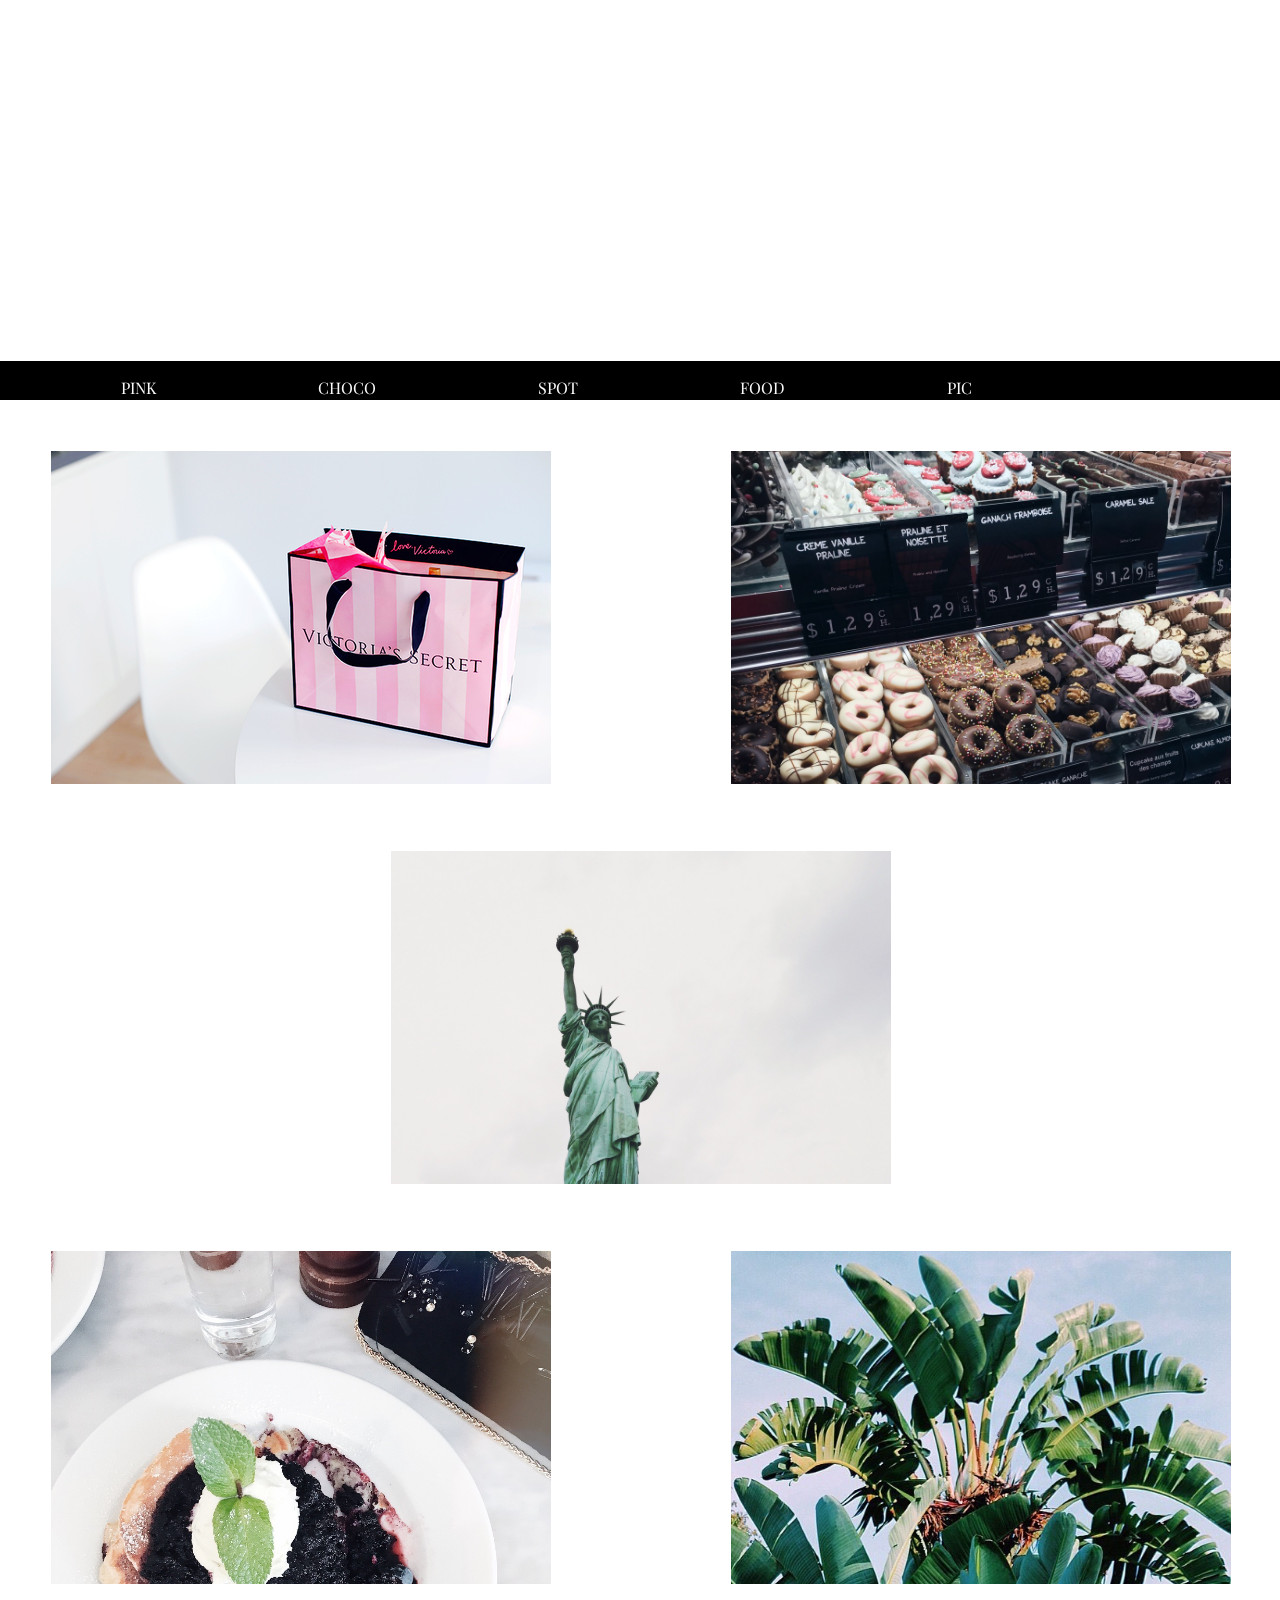
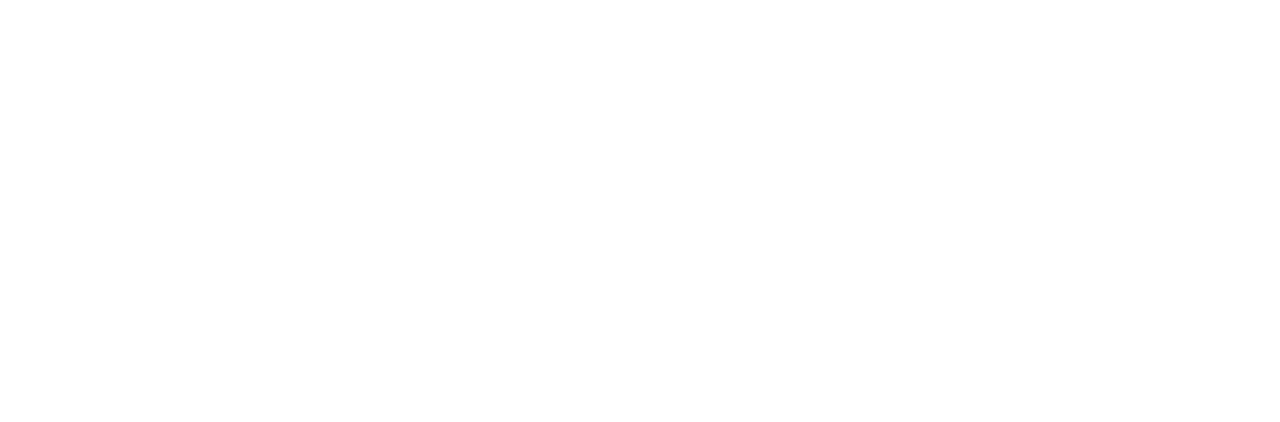
<file: index.html>
<!DOCTYPE html>
<html lang="ja">

<head>
    <meta charset="UTF-8">
    <title>NYC</title>
    <link rel="stylesheet" href="style.css">
    <link href="https://fonts.googleapis.com/css?family=Playfair+Display" rel="stylesheet">
    <link rel="icon" href="favicon.ico" type="image/vnd.microsoft.icon">
    <script src="http://ajax.googleapis.com/ajax/libs/jquery/1.8.0/jquery.min.js"></script>
    <script src="js/jquery.tubular.1.0.js"></script>
    <script>
        $(document).ready(function() {
            $('#top').tubular({
                videoId: 'b9RhwlgWf4s',
                // 埋め込みたいYoutubeのIDを記述します
            });
        });
    </script>
</head>

<body>

    <div id="top">
        <h1>NEW YORK</h1>

        <nav>
            <ul>
                <li>
                    <a href="pink.html">PINK</a>
                </li>
                <li>
                    <a href="#">CHOCO</a>
                </li>
                <li>
                    <a href="spot.html">SPOT</a>
                </li>
                <li>
                    <a href="#">FOOD</a>
                </li>
                <li>
                    <a href="#">PIC</a>
                </li>
            </ul>
        </nav>
    </div>

    <div class="main">

        <div class="content pink">
            <img src="img/vs.JPG" alt="" width="500">
            <div class="caption">
                <h2>victoria's secret</h2>
                <h3>PINK</h3>
            </div>

        </div>

        <div class="content choco">
            <div class="pic">
                <img src="img/choco.JPG" alt="" width="500">
            </div>
            <div class="caption">
                <h2>chocolate</h2>
                <h3>sweets</h3>
            </div>
        </div>

        <div class="content spot">
            <div class="pic">
                <img src="img/spot.JPG" alt="" width="500">
            </div>
            <div class="caption">
                <h2>spot</h2>
                <h3>NYC</h3>
            </div>
        </div>

        <div class="content food">
            <div class="pic">
                <img src="img/food.JPG" alt="" width="500">
            </div>
            <div class="caption">
                <h2>food</h2>
                <h3>cafe</h3>
            </div>
        </div>

        <div class="content photo">
            <div class="pic">
                <img src="img/IMG_3003.JPG" alt="" width="500">
            </div>
            <div class="caption">
                <h2>NEW YORK</h2>
                <h3>PICTURE</h3>
            </div>
        </div>

    </div>

</body>

</html>
</file>
<file: style.css>
*{
    margin: 0;
    
}

#top{
    width: 100%;
    height: 400px;
/*    background: #000 ;*/
    -webkit-background-size: cover;
    background-size: cover;
    position: relative;
}

#top h1{
    color: #fff;
    font-size: 120px;
    text-align: center;
    padding-top: 100px;
    font-family: 'Playfair Display', serif;

}

nav{
    width: 100%;
    overflow: hidden;
    background: #000;
    position: absolute;
    bottom: 0px;
}

nav li{
    list-style-type: none;
    float: left;
    margin: 2px 65px;
    font-family: 'Playfair Display', serif;
}

nav a{
    font-size: 16px;
    display: block;
    text-decoration: none;
    color: #f9f9f9;
    margin:14px 16px 0px;
    transition: 0.3px;
    
}

nav a:hover{
    border-bottom: 3px solid #f9f9f9;
    
}

.main{
    width: 100%;
    height: 180vh;
    position: relative;
    background: #fff;
    border: 1px solid #fff;
    z-index: 4;
}


.content{
    position: absolute;
    width: 500px;
    height: 333px;
    float: left;
}

.content .caption{
    position: absolute;
    top: 0;
    left: 0;
    padding: 20px;
    background: rgba(56, 54, 54, 0.71);
    height: 293px; /*contentの高さ-40px*/
    width: 460px; 
    
    -webkit-transition:all 0.3s;
    -o-transition: all 0.3s;
    transition: all 0.3s;
    
    opacity: 0;
}

.content .caption{
    color: white;
    font-size: 15px;
}

.content:hover .caption {
    -webkit-transform: translate(30px, 40px);
    -ms-transform: translate(30px, 40px);
    -o-transform: translate(30px, 40px, );
    transform: translate(30px, 40px);
    opacity: 1;
}

.pic{
    width: 500px;
    height: 333px;
    overflow: hidden;
}

.pink {
    top: 50px;
    left: 50px;
}

.choco{
    top:  50px;
    right: 50px;
    
}

.spot{
   top: 450px;
   left: 50%;
   transform: translate(-50%, 0)
}

.food{
    top: 850px;
    left:50px;
    
}

.photo{
    top:850px;
    right:50px;
}
</file>
